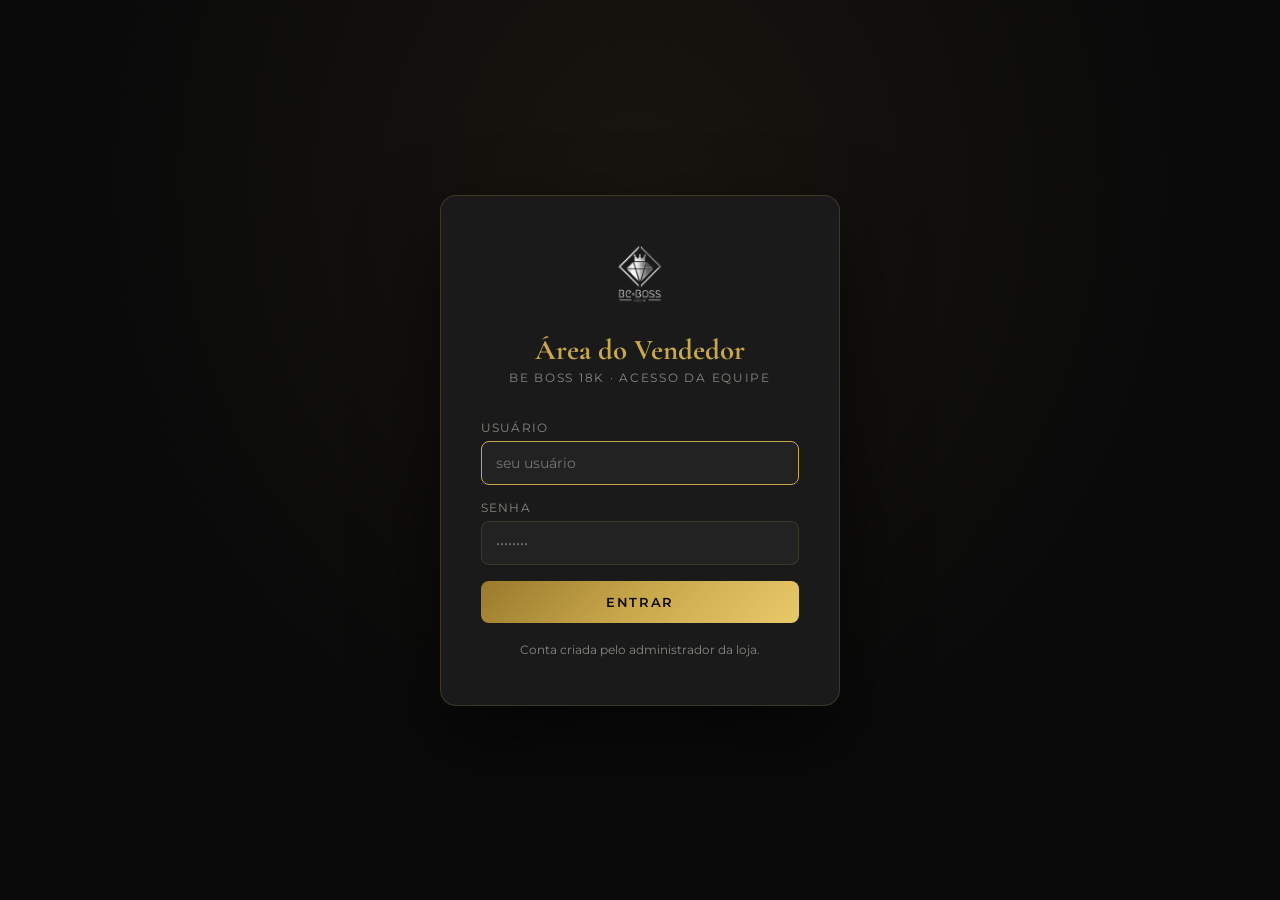
<file: vendedor.html>
<!DOCTYPE html>
<html lang="pt-BR">
<head>
  <meta charset="UTF-8"/>
  <meta name="viewport" content="width=device-width, initial-scale=1.0"/>
  <title>Vendedor — Be Boss 18k</title>
  <link rel="icon" href="./logo.png" type="image/png"/>
  <link rel="preconnect" href="https://fonts.googleapis.com"/>
  <link href="https://fonts.googleapis.com/css2?family=Cormorant+Garamond:ital,wght@0,400;0,600;1,400&family=Montserrat:wght@300;400;500;600&display=swap" rel="stylesheet"/>
  <link rel="stylesheet" href="https://cdnjs.cloudflare.com/ajax/libs/font-awesome/6.5.0/css/all.min.css"/>
  <link rel="stylesheet" href="vendedor.css"/>
</head>
<body>

<!-- LOGIN SCREEN -->
<div id="loginScreen">
  <div class="login-box">
    <img src="./logo.png" alt="Be Boss 18k" class="login-logo" onerror="this.style.display='none'"/>
    <h1 class="login-title">Área do Vendedor</h1>
    <p class="login-sub">Be Boss 18k · Acesso da Equipe</p>
    <div class="login-error" id="loginError">Usuário ou senha incorretos.</div>
    <div class="form-group">
      <label>Usuário</label>
      <input type="text" id="usernameInput" placeholder="seu usuário" autocomplete="username"/>
    </div>
    <div class="form-group">
      <label>Senha</label>
      <input type="password" id="passwordInput" placeholder="••••••••" autocomplete="current-password"/>
    </div>
    <button class="btn-gold" id="loginBtn">Entrar</button>
    <p style="margin-top:20px;font-size:0.72rem;color:var(--text-muted);">
      Conta criada pelo administrador da loja.
    </p>
  </div>
</div>

<!-- APP SHELL -->
<div id="app" style="display:none">

  <!-- SIDEBAR -->
  <aside class="sidebar" id="sidebar">
    <div class="sidebar-brand">
      <img src="./logo.png" alt="Be Boss 18k" class="sidebar-logo" onerror="this.style.display='none'"/>
      <span class="sidebar-brand-name">Be Boss 18k</span>
      <span class="sidebar-brand-sub">Área do Vendedor</span>
    </div>
    <nav class="sidebar-nav">
      <div class="nav-section-label">Visão Geral</div>
      <button class="nav-item active" data-page="overview">
        <i class="fas fa-chart-bar"></i> Resumo
      </button>
      <div class="nav-section-label">Pedidos</div>
      <button class="nav-item" data-page="pending">
        <i class="fas fa-clock"></i> Pendentes
        <span class="notif-dot" id="pendingDot" style="display:none;"></span>
      </button>
      <button class="nav-item" data-page="all-orders">
        <i class="fas fa-shopping-bag"></i> Todos os Pedidos
      </button>
      <div class="nav-section-label">Catálogo</div>
      <button class="nav-item" data-page="stock">
        <i class="fas fa-boxes"></i> Estoque
      </button>
      <button class="nav-item" data-page="reviews">
        <i class="fas fa-star"></i> Avaliações
      </button>
    </nav>
    <div class="sidebar-footer">
      <div class="sidebar-user">
        <strong id="sellerNameDisplay">—</strong>
        Vendedor
      </div>
      <button class="btn-logout" id="logoutBtn">
        <i class="fas fa-sign-out-alt"></i> Sair
      </button>
    </div>
  </aside>

  <!-- MAIN -->
  <div class="main">
    <header class="topbar">
      <span class="topbar-title" id="topbarTitle">Resumo</span>
      <div style="display:flex;align-items:center;gap:12px;">
        <span class="badge-seller">Vendedor</span>
        <a href="index.html" target="_blank" class="btn btn-outline btn-sm">
          <i class="fas fa-external-link-alt"></i> Ver Loja
        </a>
      </div>
    </header>

    <div class="content">

      <!-- PAGE: OVERVIEW -->
      <section class="page active" id="page-overview">
        <div class="stats-grid" id="overviewStats"></div>
        <div class="section-hd">
          <h2>Pedidos Recentes</h2>
          <button class="btn btn-outline btn-sm" onclick="navigateTo('all-orders')">Ver todos</button>
        </div>
        <div class="table-wrap">
          <table>
            <thead>
              <tr>
                <th>#</th><th>Cliente</th><th>Total</th><th>Pagamento</th><th>Status</th><th>Data</th><th>Ações</th>
              </tr>
            </thead>
            <tbody id="overviewTbody"></tbody>
          </table>
        </div>
      </section>

      <!-- PAGE: PENDING -->
      <section class="page" id="page-pending">
        <div class="section-hd"><h2>Pedidos Pendentes</h2></div>
        <div class="table-wrap">
          <table>
            <thead>
              <tr>
                <th>#</th><th>Cliente</th><th>Contato</th><th>Total</th><th>Pagamento</th><th>Data</th><th>Ações</th>
              </tr>
            </thead>
            <tbody id="pendingTbody"></tbody>
          </table>
        </div>
      </section>

      <!-- PAGE: STOCK -->
      <section class="page" id="page-stock">
        <div class="section-hd"><h2>Controle de Estoque</h2></div>
        <p style="font-size:0.8rem;color:var(--text-muted);margin-bottom:20px;">
          Atualize a quantidade disponível de cada produto. <strong style="color:var(--text)">0</strong> = esgotado. Vazio = ilimitado.
        </p>
        <div class="table-wrap">
          <table>
            <thead>
              <tr>
                <th>Foto</th>
                <th>Produto</th>
                <th>Categoria</th>
                <th>Preço</th>
                <th>Estoque Atual</th>
                <th>Atualizar</th>
              </tr>
            </thead>
            <tbody id="stockTbody"></tbody>
          </table>
        </div>
      </section>

      <!-- PAGE: ALL ORDERS -->
      <section class="page" id="page-all-orders">
        <div class="section-hd">
          <h2>Todos os Pedidos</h2>
          <div style="display:flex;gap:8px;flex-wrap:wrap;">
            <button class="btn btn-outline btn-sm" onclick="filterAll('all')">Todos</button>
            <button class="btn btn-outline btn-sm" onclick="filterAll('pendente')">Pendentes</button>
            <button class="btn btn-outline btn-sm" onclick="filterAll('pago')">Pagos</button>
            <button class="btn btn-outline btn-sm" onclick="filterAll('enviado')">Enviados</button>
          </div>
        </div>
        <div class="table-wrap">
          <table>
            <thead>
              <tr>
                <th>#</th><th>Cliente</th><th>Itens</th><th>Total</th><th>Pagamento</th><th>Status</th><th>Data</th><th>Ações</th>
              </tr>
            </thead>
            <tbody id="allOrdersTbody"></tbody>
          </table>
        </div>
      </section>

      <!-- PAGE: REVIEWS -->
      <section class="page" id="page-reviews">
        <div class="section-hd">
          <h2>Avaliações de Clientes</h2>
          <span id="reviewsCount" style="font-size:0.78rem;color:var(--text-muted)"></span>
        </div>
        <div class="table-wrap">
          <table>
            <thead>
              <tr>
                <th>Produto</th>
                <th>Nota</th>
                <th>Comentário</th>
                <th>Cliente</th>
                <th>Data</th>
              </tr>
            </thead>
            <tbody id="reviewsTbody"></tbody>
          </table>
        </div>
      </section>

    </div>
  </div>
</div>

<!-- Order Detail Modal -->
<div class="modal-overlay" id="orderModal">
  <div class="modal">
    <h2 class="modal-title">Detalhes do Pedido</h2>
    <div id="orderDetailContent"></div>
    <div class="modal-footer">
      <button class="btn btn-outline" id="closeOrderBtn">Fechar</button>
    </div>
  </div>
</div>

<div id="vendToast"></div>

<script src="vendedor.js"></script>
</body>
</html>
</file>
<file: vendedor.css>
﻿    *, *::before, *::after { box-sizing: border-box; margin: 0; padding: 0; }

    :root {
      --gold: #C9A84C;
      --gold-light: #E8C96A;
      --gold-dark: #9A7A2C;
      --black: #0A0A0A;
      --dark: #111111;
      --dark2: #1A1A1A;
      --dark3: #222222;
      --cream: #F5F0E8;
      --text: #E8E0D0;
      --text-muted: #888880;
      --danger: #C94C4C;
      --success: #4CAF7C;
      --sidebar-w: 240px;
      --radius: 8px;
    }

    body { font-family: 'Montserrat', sans-serif; background: var(--black); color: var(--text); min-height: 100vh; }

    /* â”€â”€â”€ LOGIN â”€â”€â”€ */
    #loginScreen {
      display: flex; align-items: center; justify-content: center;
      min-height: 100vh;
      background: radial-gradient(ellipse at 50% 20%, rgba(201,168,76,0.07) 0%, transparent 60%), var(--black);
    }
    .login-box {
      background: var(--dark2);
      border: 1px solid rgba(201,168,76,0.2);
      border-radius: 16px;
      padding: 48px 40px;
      width: 100%; max-width: 400px;
      text-align: center;
      box-shadow: 0 32px 80px rgba(0,0,0,0.6);
    }
    .login-logo { width: 90px; height: auto; margin-bottom: 24px; mix-blend-mode: luminosity; filter: brightness(1.2); }
    .login-title { font-family: 'Cormorant Garamond', serif; font-size: 1.8rem; color: var(--gold); margin-bottom: 4px; }
    .login-sub { font-size: 0.72rem; color: var(--text-muted); letter-spacing: 0.15em; text-transform: uppercase; margin-bottom: 36px; }

    .form-group { margin-bottom: 16px; text-align: left; }
    .form-group label { display: block; font-size: 0.72rem; letter-spacing: 0.1em; text-transform: uppercase; color: var(--text-muted); margin-bottom: 6px; }
    .form-group input, .form-group select {
      width: 100%; background: var(--dark3); border: 1px solid rgba(201,168,76,0.15);
      border-radius: var(--radius); padding: 12px 14px; color: var(--text);
      font-family: 'Montserrat', sans-serif; font-size: 0.875rem; outline: none; transition: border-color 0.2s;
    }
    .form-group input:focus { border-color: var(--gold); }

    .btn-gold {
      width: 100%; background: linear-gradient(135deg, var(--gold-dark), var(--gold), var(--gold-light));
      color: var(--black); border: none; border-radius: var(--radius);
      padding: 13px 24px; font-family: 'Montserrat', sans-serif;
      font-size: 0.82rem; font-weight: 600; letter-spacing: 0.12em; text-transform: uppercase;
      cursor: pointer; transition: opacity 0.2s, transform 0.15s;
    }
    .btn-gold:hover { opacity: 0.9; transform: translateY(-1px); }

    .login-error {
      background: rgba(201,76,76,0.12); border: 1px solid rgba(201,76,76,0.3);
      border-radius: 6px; padding: 10px 14px; color: #F08080;
      font-size: 0.8rem; margin-bottom: 16px; display: none;
    }
    .login-error.show { display: block; }

    /* â”€â”€â”€ APP â”€â”€â”€ */
    #app { display: none; min-height: 100vh; width: 100%; }

    /* â”€â”€â”€ SIDEBAR â”€â”€â”€ */
    .sidebar {
      position: fixed; top: 0; left: 0;
      width: var(--sidebar-w); height: 100vh;
      background: var(--dark2); border-right: 1px solid rgba(201,168,76,0.1);
      display: flex; flex-direction: column; z-index: 100; overflow-y: auto;
    }
    .sidebar-brand { padding: 28px 20px 20px; border-bottom: 1px solid rgba(201,168,76,0.1); }
    .sidebar-logo {
      width: 72px; height: auto; margin-bottom: 10px;
      filter: drop-shadow(0 0 10px rgba(201,168,76,0.6)) drop-shadow(0 2px 6px rgba(0,0,0,0.5));
    }
    .sidebar-brand-name { font-family: 'Cormorant Garamond', serif; font-size: 1.1rem; color: var(--gold); display: block; }
    .sidebar-brand-sub { font-size: 0.65rem; color: var(--text-muted); letter-spacing: 0.12em; text-transform: uppercase; }
    .sidebar-nav { flex: 1; padding: 16px 0; }
    .nav-section-label { font-size: 0.62rem; letter-spacing: 0.14em; text-transform: uppercase; color: var(--text-muted); padding: 12px 20px 6px; }
    .nav-item {
      display: flex; align-items: center; gap: 10px; padding: 11px 20px;
      color: var(--text-muted); font-size: 0.82rem; cursor: pointer;
      border: none; background: none; width: 100%; text-align: left;
      transition: color 0.2s, background 0.2s; border-left: 2px solid transparent;
    }
    .nav-item i { width: 16px; text-align: center; font-size: 0.85rem; }
    .nav-item:hover { color: var(--text); background: rgba(201,168,76,0.05); }
    .nav-item.active { color: var(--gold); border-left-color: var(--gold); background: rgba(201,168,76,0.08); }
    .sidebar-footer { padding: 16px 20px; border-top: 1px solid rgba(201,168,76,0.1); }
    .sidebar-user { font-size: 0.75rem; color: var(--text-muted); margin-bottom: 10px; }
    .sidebar-user strong { color: var(--text); display: block; }
    .btn-logout { display: flex; align-items: center; gap: 8px; color: var(--text-muted); font-size: 0.78rem; background: none; border: none; cursor: pointer; transition: color 0.2s; }
    .btn-logout:hover { color: var(--danger); }

    /* â”€â”€â”€ MAIN â”€â”€â”€ */
    .main { margin-left: var(--sidebar-w); flex: 1; min-width: 0; min-height: 100vh; display: flex; flex-direction: column; }
    .topbar {
      background: var(--dark2); border-bottom: 1px solid rgba(201,168,76,0.1);
      padding: 0 32px; height: 60px; display: flex; align-items: center;
      justify-content: space-between; position: sticky; top: 0; z-index: 50;
    }
    .topbar-title { font-family: 'Cormorant Garamond', serif; font-size: 1.3rem; color: var(--gold); }
    .badge-seller {
      background: rgba(76,130,201,0.15); border: 1px solid rgba(76,130,201,0.3);
      color: #80B0F0; font-size: 0.68rem; letter-spacing: 0.1em;
      text-transform: uppercase; padding: 3px 10px; border-radius: 20px;
    }

    .content { padding: 32px; flex: 1; }
    .page { display: none; }
    .page.active { display: block; }

    /* â”€â”€â”€ STATS â”€â”€â”€ */
    .stats-grid { display: grid; grid-template-columns: repeat(auto-fit, minmax(160px, 1fr)); gap: 16px; margin-bottom: 32px; }
    .stat-card { background: var(--dark2); border: 1px solid rgba(201,168,76,0.12); border-radius: var(--radius); padding: 20px 24px; }
    .stat-label { font-size: 0.68rem; letter-spacing: 0.12em; text-transform: uppercase; color: var(--text-muted); margin-bottom: 8px; }
    .stat-value { font-family: 'Cormorant Garamond', serif; font-size: 2rem; color: var(--gold); line-height: 1; }
    .stat-sub { font-size: 0.72rem; color: var(--text-muted); margin-top: 4px; }

    /* â”€â”€â”€ SECTION HEADER â”€â”€â”€ */
    .section-hd { display: flex; align-items: center; justify-content: space-between; margin-bottom: 20px; flex-wrap: wrap; gap: 12px; }
    .section-hd h2 { font-family: 'Cormorant Garamond', serif; font-size: 1.4rem; color: var(--cream); }

    /* â”€â”€â”€ BUTTONS â”€â”€â”€ */
    .btn {
      display: inline-flex; align-items: center; gap: 6px;
      padding: 9px 18px; border-radius: var(--radius);
      font-family: 'Montserrat', sans-serif; font-size: 0.78rem; font-weight: 500;
      letter-spacing: 0.06em; cursor: pointer; border: none;
      transition: opacity 0.2s, transform 0.15s;
    }
    .btn:hover { opacity: 0.85; transform: translateY(-1px); }
    .btn-sm { padding: 6px 12px; font-size: 0.72rem; }
    .btn-primary { background: linear-gradient(135deg, var(--gold-dark), var(--gold)); color: var(--black); }
    .btn-outline { background: transparent; border: 1px solid rgba(201,168,76,0.35); color: var(--gold); }
    .btn-success { background: rgba(76,175,124,0.15); border: 1px solid rgba(76,175,124,0.3); color: #80CFA4; }
    .btn-blue   { background: rgba(76,130,201,0.15); border: 1px solid rgba(76,130,201,0.3); color: #80B0F0; }
    .btn-danger { background: rgba(201,76,76,0.15); border: 1px solid rgba(201,76,76,0.3); color: #F08080; }

    /* â”€â”€â”€ TABLE â”€â”€â”€ */
    .table-wrap { overflow-x: auto; border-radius: var(--radius); }
    table { width: 100%; border-collapse: collapse; font-size: 0.82rem; }
    thead th {
      background: var(--dark3); padding: 12px 16px; text-align: left;
      font-size: 0.68rem; letter-spacing: 0.1em; text-transform: uppercase;
      color: var(--text-muted); border-bottom: 1px solid rgba(201,168,76,0.12); white-space: nowrap;
    }
    tbody tr { border-bottom: 1px solid rgba(255,255,255,0.04); transition: background 0.15s; }
    tbody tr:hover { background: rgba(201,168,76,0.04); }
    tbody td { padding: 13px 16px; color: var(--text); vertical-align: middle; }

    .badge { display: inline-block; padding: 2px 8px; border-radius: 20px; font-size: 0.68rem; font-weight: 600; letter-spacing: 0.06em; }
    .badge-gold  { background: rgba(201,168,76,0.15); color: var(--gold); border: 1px solid rgba(201,168,76,0.25); }
    .badge-green { background: rgba(76,175,124,0.15); color: #80CFA4; border: 1px solid rgba(76,175,124,0.25); }
    .badge-red   { background: rgba(201,76,76,0.15); color: #F08080; border: 1px solid rgba(201,76,76,0.25); }
    .badge-blue  { background: rgba(76,130,201,0.15); color: #80B0F0; border: 1px solid rgba(76,130,201,0.25); }
    .badge-gray  { background: rgba(136,136,128,0.15); color: var(--text-muted); }
    .actions-cell { display: flex; gap: 6px; flex-wrap: wrap; }

    /* â”€â”€â”€ MODAL â”€â”€â”€ */
    .modal-overlay {
      display: none; position: fixed; inset: 0;
      background: rgba(0,0,0,0.75); z-index: 200;
      align-items: center; justify-content: center; padding: 20px;
    }
    .modal-overlay.open { display: flex; }
    .modal {
      background: var(--dark2); border: 1px solid rgba(201,168,76,0.2);
      border-radius: 12px; width: 100%; max-width: 580px; max-height: 90vh;
      overflow-y: auto; padding: 32px;
      box-shadow: 0 32px 80px rgba(0,0,0,0.7);
    }
    .modal-title { font-family: 'Cormorant Garamond', serif; font-size: 1.4rem; color: var(--gold); margin-bottom: 24px; }
    .modal-footer { display: flex; gap: 10px; justify-content: flex-end; margin-top: 24px; }

    .detail-grid { display: grid; grid-template-columns: 1fr 1fr; gap: 12px 24px; margin-bottom: 20px; }
    .detail-label { font-size: 0.68rem; letter-spacing: 0.1em; text-transform: uppercase; color: var(--text-muted); margin-bottom: 2px; }
    .detail-value { font-size: 0.85rem; color: var(--text); }
    .order-items-list { list-style: none; }
    .order-item-row { display: flex; gap: 12px; align-items: center; padding: 10px 0; border-bottom: 1px solid rgba(255,255,255,0.05); font-size: 0.82rem; }
    .order-item-row:last-child { border-bottom: none; }
    .order-item-img { width: 40px; height: 40px; object-fit: cover; border-radius: 6px; border: 1px solid rgba(201,168,76,0.15); flex-shrink: 0; }
    .order-item-name { flex: 1; color: var(--text); }
    .order-item-price { color: var(--gold); white-space: nowrap; }

    /* â”€â”€â”€ PRODUCT THUMB â”€â”€â”€ */
    .product-thumb { width: 44px; height: 44px; object-fit: cover; border-radius: 6px; border: 1px solid rgba(201,168,76,0.15); }

    /* â”€â”€â”€ STOCK INPUT â”€â”€â”€ */
    .stock-input-wrap { display: flex; gap: 8px; align-items: center; }
    .stock-input {
      width: 80px; background: var(--dark3);
      border: 1px solid rgba(201,168,76,0.15); border-radius: var(--radius);
      padding: 7px 10px; color: var(--text);
      font-family: 'Montserrat', sans-serif; font-size: 0.82rem; outline: none;
      transition: border-color 0.2s; text-align: center;
    }
    .stock-input:focus { border-color: var(--gold); }

    /* â”€â”€â”€ EMPTY STATE â”€â”€â”€ */
    .empty-state { text-align: center; padding: 60px 20px; color: var(--text-muted); }
    .empty-state i { font-size: 2.5rem; color: rgba(201,168,76,0.25); margin-bottom: 16px; display: block; }
    .empty-state p { font-size: 0.875rem; }

    /* â”€â”€â”€ TOAST â”€â”€â”€ */
    #vendToast {
      position: fixed; bottom: 24px; right: 24px;
      background: var(--dark2); border: 1px solid rgba(201,168,76,0.3);
      color: var(--gold); padding: 12px 20px; border-radius: 8px;
      font-size: 0.82rem; z-index: 999;
      opacity: 0; transform: translateY(10px);
      transition: opacity 0.3s, transform 0.3s; pointer-events: none;
    }
    #vendToast.show { opacity: 1; transform: translateY(0); }

    /* â”€â”€â”€ NOTIFICATION DOT â”€â”€â”€ */
    .notif-dot {
      display: inline-block; width: 7px; height: 7px;
      background: var(--gold); border-radius: 50%;
      margin-left: 6px; animation: pulse 1.8s ease-in-out infinite;
    }
    @keyframes pulse { 0%,100%{opacity:1;transform:scale(1)} 50%{opacity:0.4;transform:scale(0.7)} }

    ::-webkit-scrollbar { width: 6px; }
    ::-webkit-scrollbar-track { background: var(--dark); }
    ::-webkit-scrollbar-thumb { background: rgba(201,168,76,0.2); border-radius: 3px; }

    @media (max-width: 768px) {
      :root { --sidebar-w: 0px; }
      .sidebar { transform: translateX(-240px); transition: transform 0.3s; width: 240px; }
      .sidebar.open { transform: translateX(0); }
      .main { margin-left: 0; }
      .content { padding: 20px 16px; }
      .stats-grid { grid-template-columns: repeat(2, 1fr); }
      .topbar { padding: 0 16px; }
      .detail-grid { grid-template-columns: 1fr; }
    }
</file>
